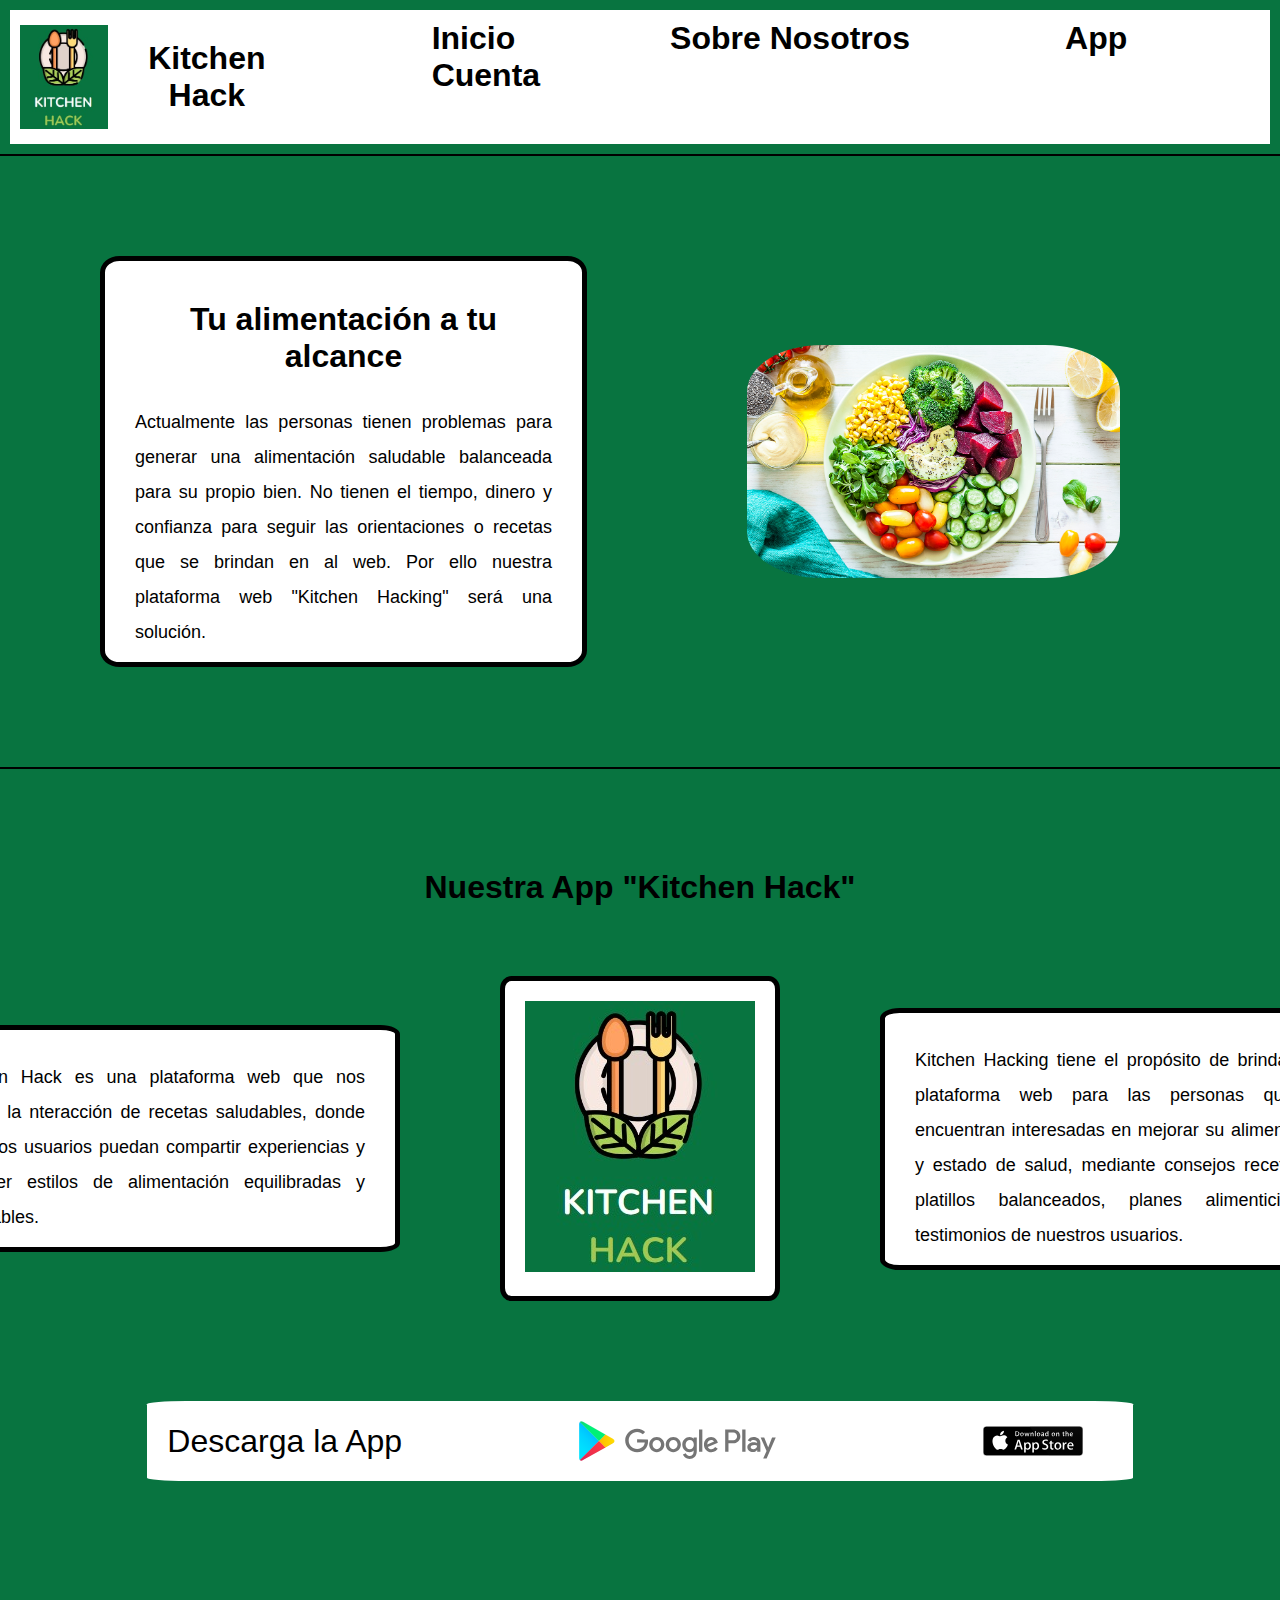
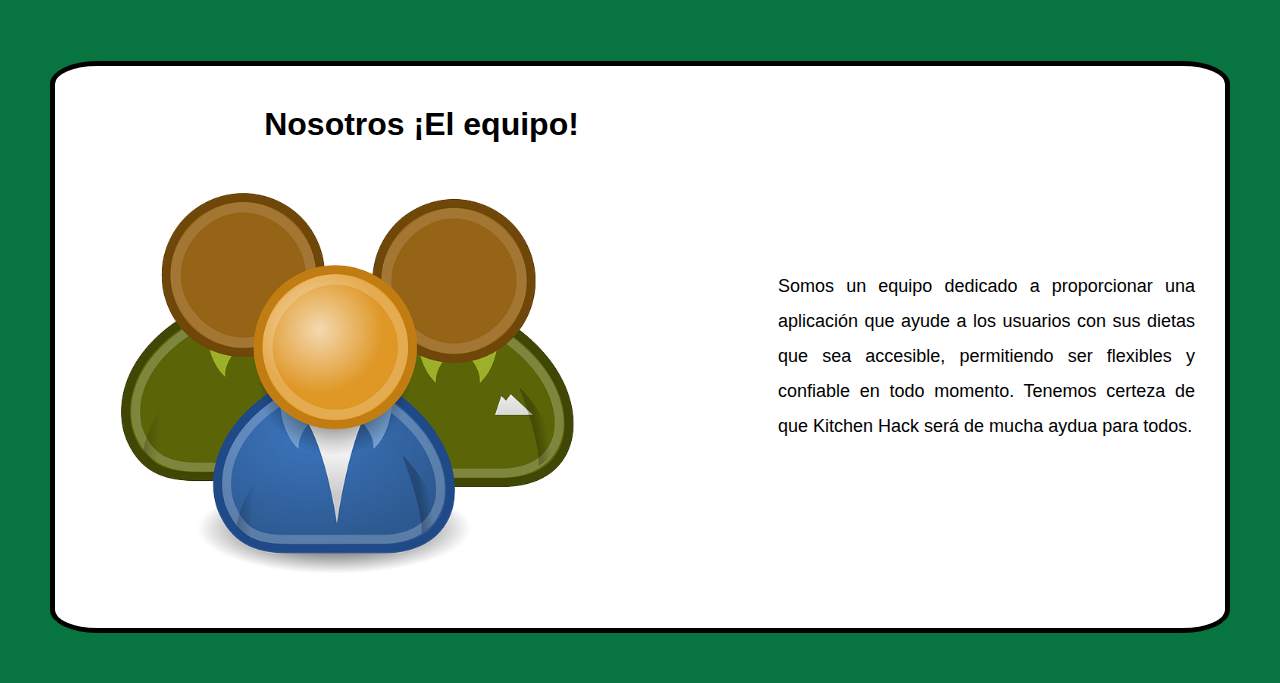
<file: index.html>
<!DOCTYPE html>
<html lang="es">
<head>
    <meta charset="UTF-8">
    <meta name="viewport" content="width=device-width, initial-scale=1.0">
    <title>Kitchen Hack</title>
    <link rel="stylesheet" href="style.css">
    <link rel="icon" href="cb10a24a-430a-4f37-8f18-ed742aeb1d8e.jpg">
</head>
<body>
    <header id="inicio">
        <div class="Ini">
            <img class="logo" src="cb10a24a-430a-4f37-8f18-ed742aeb1d8e.jpg" alt="">
            <h1 class="titulo">Kitchen Hack</Kbd></h1>
        </div>
        <nav>
            
            <a class="element" href="#Inicio">Inicio</a>
            <a class="element" href="#Nosotros">Sobre Nosotros</a>
            <a class="element" href="#App">App</a>
            <a class="element" href="Cuenta.html">Cuenta</a>
        </nav>
        
    </header>
    <main>
        <section>


            <div class="contenido1">
                <div class="columnas">
                    <div class="ctn1">
                        <h1 class="titulo">Tu alimentación a tu alcance</h1>
                        <p class="texto">Actualmente las personas tienen problemas para generar una alimentación saludable balanceada para su propio bien. No tienen el tiempo, dinero y confianza para seguir las orientaciones o recetas que se brindan en al web. Por ello nuestra plataforma web "Kitchen Hacking" será una solución.</p>
                    </div>
                    <div class="ctn1_2">
                        <img class="img" src="iStock-1017706758-mod.jpg" alt="">
                    </div>
                </div>
            </div>


            <div class="contenido2">
                
                <div class="ctn2">
                    <h1 class="titulo">Nuestra App "Kitchen Hack"</h1>
                    <div class="cuadro">
                         <div class="cuad"><p class="texto"> Kitchen Hack es una plataforma web que nos facilita la nteracción de recetas saludables, donde nuestros usuarios puedan compartir experiencias y conocer estilos de alimentación equilibradas y saludables. </p></div>
                        <div class="cuad"><img src="cb10a24a-430a-4f37-8f18-ed742aeb1d8e.jpg" alt="Imagen"></div>
                        <div class="cuad" ><p class="texto">Kitchen Hacking tiene el propósito de brindar una plataforma web para las personas que se encuentran interesadas en mejorar su alimentación y estado de salud, mediante consejos recetas de platillos balanceados, planes alimenticios y testimonios de nuestros usuarios.</p> </div>
                    </div>
                </div>
                <div class="footer">
                    <div class="titulo">Descarga la App</div>
                    <img class="log1" src="google-play-3.svg" alt="">
                    <img class="log1" src="download-on-the-app-store-apple-logo-svgrepo-com.svg" alt="">
                </div>
            </div>


            <div class="contenido3">
                <div class="ctn3_1">
                    <div class="ctn3_1_1">
                        <h1 class="titulo">Nosotros ¡El equipo!</h1>
                    </div>
                    <div class="ctn3_1_2">
                        <img class="img" src="people-304209_640.png" alt="">
                    </div>
                </div>

                <div class="ctn3_2">
                    <p class="texto">Somos un equipo dedicado a proporcionar una aplicación que ayude a los usuarios con sus dietas que sea accesible, permitiendo ser flexibles y confiable en todo momento. Tenemos certeza de que Kitchen Hack será de mucha aydua para todos.</p>
                </div>
            </div>

        </section>
    </main>

</body>
</html>
</file>
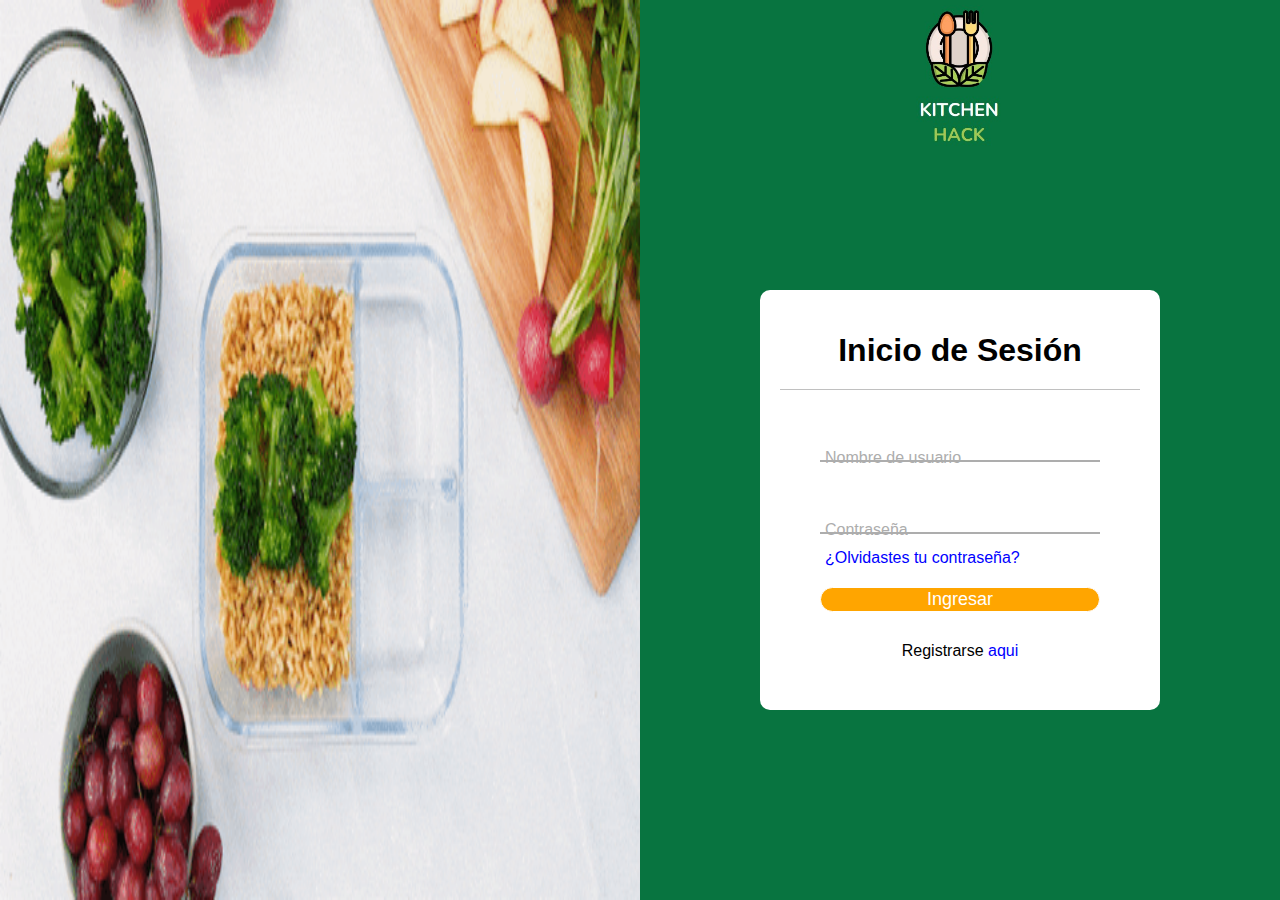
<file: Cuenta.html>
<!DOCTYPE html>
<html lang="es">
<head>
    <meta charset="UTF-8">
    <meta name="viewport" content="width=device-width, initial-scale=1.0">
    <title>Ingreso Kitchen Hack</title>
    <link rel="stylesheet" href="styleCuenta.css">
    <link rel="icon" href="cb10a24a-430a-4f37-8f18-ed742aeb1d8e.jpg">

</head>
<body >
<div class="fondo-izquierdo"></div>
<div class="fondo-derecho">
    <img src="cb10a24a-430a-4f37-8f18-ed742aeb1d8e.jpg" alt="Logo" class="logo">
    <div class="formulario">
        <h1>Inicio de Sesión</h1>
        <form method="get" action="Kitchen.html">
            
            <div class="usuario">
                <input type="text" required>
                <label>Nombre de usuario</label>

            </div>
            <div class="contrasena">
                <input type="password" required>
                <label>Contraseña</label>
            </div>
            <div class="recordar">¿Olvidastes tu contraseña?</div>
            <input type="submit" value="Ingresar">
            <div class="registrarse">
                Registrarse <a href="Registro.html">aqui</a>
            </div>
        </form>
    </div>

</div>
</body>
</html>
</file>
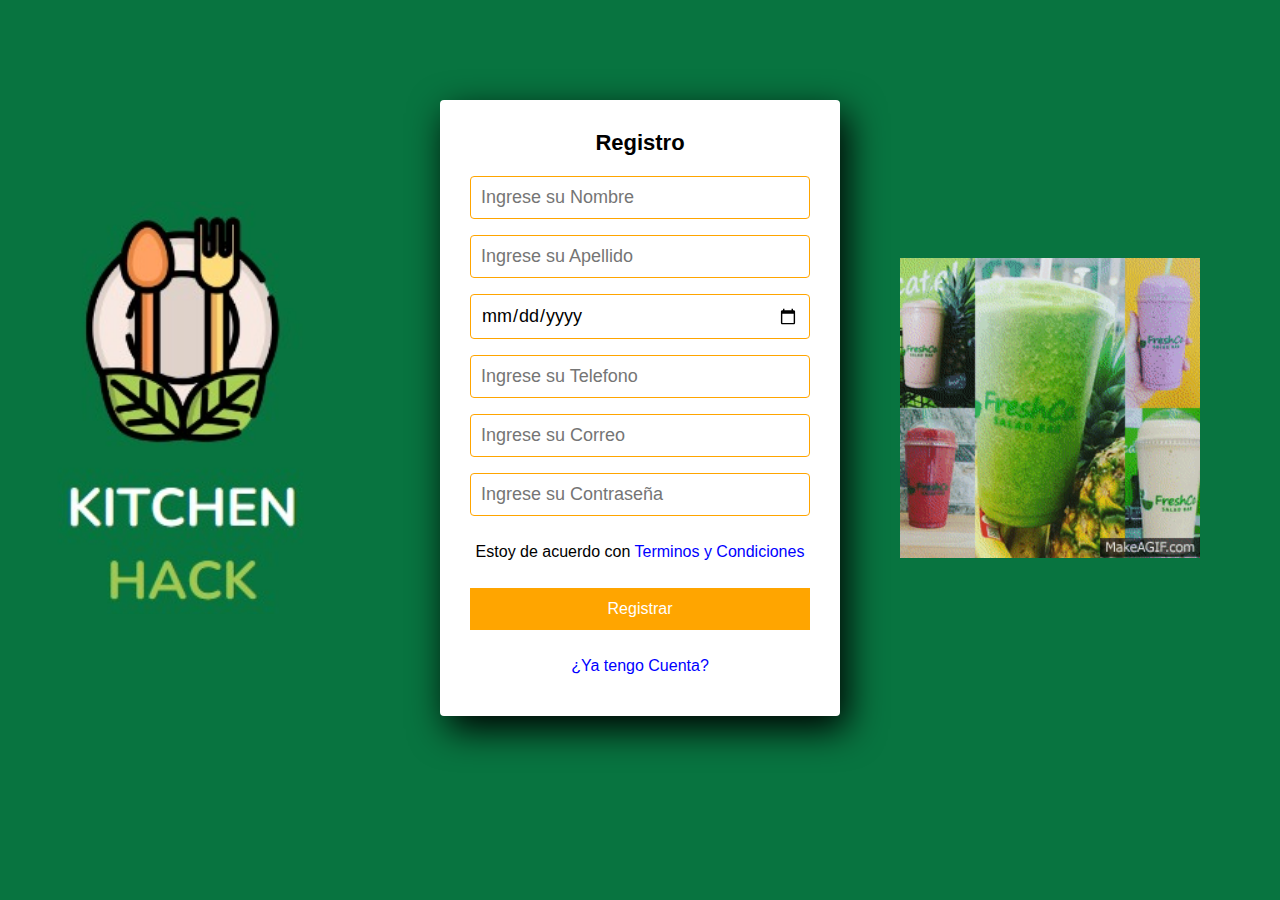
<file: Registro.html>
<!DOCTYPE html>
<html lang="es">
<head>
    <meta charset="UTF-8">
    <meta name="viewport" content="width=device-width, initial-scale=1.0">
    <title>Registro</title>
    <link rel="stylesheet" href="styleRegistro.css">
    <link rel="icon" href="cb10a24a-430a-4f37-8f18-ed742aeb1d8e.jpg">

</head>
<body >
    <img src="cb10a24a-430a-4f37-8f18-ed742aeb1d8e.jpg" alt="Logo" class="logo">
    <img src="comida2.gif" alt="comida" class="imagen">
    <section class="form-register">
        <h4>Registro</h4>
        <input class="controls" type="text" name="nombres" id="nombres" placeholder="Ingrese su Nombre">
        <input class="controls" type="text" name="apellidos" id="apellidos" placeholder="Ingrese su Apellido">
        <input class="controls" type="date" name="fecha" id="fecha" placeholder="Ingrese su Fecha de Nacimiento">
        <input class="controls" type="number" name="telefono" id="telefono" placeholder="Ingrese su Telefono">
        <input class="controls" type="email" name="correo" id="correo" placeholder="Ingrese su Correo">
        <input class="controls" type="password" name="contrasenas" id="contrasenas" placeholder="Ingrese su Contraseña">

        <p>Estoy de acuerdo con <a href="#">Terminos y Condiciones</a></p>
        <input class="botons" type="submit" value="Registrar">
        <p><a href="Cuenta.html">¿Ya tengo Cuenta?</a></p>
    </section>

</body>
</html>
</file>
<file: style.css>
body{
    margin: 0px;
    padding: 0px;
    
    background: #087440;
}

header{
    background: #fff;
    padding: 10px;
    display: flex;
    margin: 10px;
}
.Ini{
    display: flex;
    
    justify-content: space-between;
    align-items: center;
}
.logo{
    width: 88px;
    left: 30px;
    top: 20px;
}

header nav{
    font-size: 32px;
    font-weight: 700;
    font-family: 'Nunito', sans-serif;
    color: #000;
    cursor: pointer;
}
.element{
    display: flexbox;
    justify-content: space-between;
    align-items: center;
    margin: 20px;
    text-align: center;
    padding-left: 106px;

}
header a{
    color: inherit;
    text-decoration: none;
}



.contenido1{
    background: #087440;
    border-top: 2px solid #000;
    margin: 30 px;
    display: flex;
    justify-content: center;
    align-items: center;
}

.img{
    width: 70%;
    height: auto;
    border-radius: 20%;
    margin: 30px;
}
.columnas {
    display: flex;
    justify-content: center; 
    align-items: center;
    margin: 50px;
}
.ctn1{
    display: flex;
    flex-direction: column;
    align-items: center;
    justify-content: center;
    margin: 10px;
    background-color: #fff;
    border-radius: 4%;  
    padding: 20px;
    margin: 50px;
    border: 5px solid #000;
    display: inline-block;
}
.ctn1_2{
    display: flex;
    justify-content: center;
    margin: 30px;
}


.contenido2 {
    background: #087440;
    display: flex;
    justify-content: center;
    align-items: center;
    padding: 80px;
    border-top: 2px solid #000;
    flex-direction: column;
}


.titulo{
    margin: 20px;
    text-align:  center;
    font-family: 'Nunito', sans-serif;
    font-size: 32px;
}
.cuadro{
    display: flex;
    justify-content: space-between;
    align-items: center;
    
}
.ctn2{
    display:flex;
    flex-direction: column;
}
.cuad{
    border-radius: 4%;  
    padding: 20px;
    margin: 50px;
    border: 5px solid #000;
    text-align: center;
    background-color: #fff;
    justify-content: center;
    align-items: center;
}

.texto{

    display: inline-block;
    margin: 10px;
    width: 417px;
    height: 112px;
    text-align: justify;
    font-size: 18px;
    font-style: normal;
    font-family: 'Open Sans', sans-serif;
    line-height: 35px;
    
}

.footer {
    display: flex;
    justify-content: center; 
    align-items: center; 
    background-color: #fff;

    border-radius: 4%;  
    margin: 50px;
    height: 80px;
}

.log1{
    margin: 50px;
    height: 100px;
}



.contenido3{
    display: flex;
    justify-content: center;
    align-items: center;
    border-top: 2px solid #000;
    flex-direction: row;
    border: 5px solid #000;
    background-color: #fff;
    border-radius: 4%;  
    
    padding: 20px;
    margin: 50px;
}

.ctn3_1_1{
    
    text-align: center;
    
    justify-content: center;
    align-items: center;
}

.ctn3_2_1{
    
    text-align: center;
    
    justify-content: center;
    align-items: center;
}
</file>
<file: styleCuenta.css>
body{
    margin: 0;
    padding: 0;
    font-family: 'Nunito', sans-serif;
    display: flex;
    height: 100vh;
}

.fondo-izquierdo {
    background: url('comida.gif') left top / 100% 100% no-repeat; 
    flex: 1;
    display: flex;
    align-items: center;
    justify-content: center;
 
}

.fondo-derecho {
    background-color: #087440;
    flex: 1;
    display: flex;
    align-items: center;
    justify-content: center;
    color: black; 
    flex-direction: column;
    position: relative;
}

.logo{
    position: absolute;
    top: 5px;
    width: 120px;
}

.formulario{
    width: 400px;
    background: white;
    border-radius: 10px;
    padding: 20px; 
    box-sizing: border-box; 
    position: relative;
    top:50px;
}

.formulario h1{
    text-align: center;
    padding: 0 0 20px 0;
    border-bottom: 1px solid silver;
}

.formulario form{
    padding: 0 40px;
    box-sizing: border-box;
    position: relative;
}

form .contrasena {
    position: relative;
    border-bottom: 2px solid #adadad;
    margin: 20px 0; 
}

.contrasena input {
    width: 100%;
    padding: 0 5px;
    height: 40px;
    font-size: 16px;
    border: none;
    background: none;
    outline: none;
}

.contrasena label {
    position: absolute;
    top: 50%;
    left: 5px;
    color: #adadad;
    transform: translateY(50%);
    font-size: 16px;
    pointer-events: none;
    transition: .5s;
}

form .usuario{
    position: relative;
    border-bottom: 2px solid #adadad;
    margin: 30px 0;
}


.usuario input{
    width: 100%;
    padding: 0 5px;
    height: 40px;
    font-size: 16px;
    border: none;
    background: none;
    outline: none;
}


.usuario label{
    position: absolute;
    top: 50%;
    left: 5px;
    color:#adadad;
    transform: translateY(50%);
    font-size: 16px;
    pointer-events: none;
    transition: .5s;

}



.usuario span::before{
    content: '';
    position: absolute;
    top:48px;
    left:0;
    width: 100%;
    height: 2px;
    background: #6C3483;
    transition:.5s;
}

.usuario input:focus ~ label,
.usuario input:focus ~ label{
    top: -5px;
    color: #6C3483;
}

.usuario input:focus ~ span::before,
.usuario input:focus ~ span::before{
    width: 100%;
}

.contrasena span::before {
    content: '';
    position: absolute;
    top: 48px;
    left: 0;
    width: 100%;
    height: 2px;
    background: #6C3483;
    transition: .5s;
}

.contrasena input:focus ~ label,
.contrasena input:focus ~ label {
    top: -5px;
    color: #6C3483;
}

.contrasena input:focus ~ span::before,
.contrasena input:focus ~ span::before {
    width: 100%;
}

.recordar{
    margin: -5px 0 20px 5px;
    color: blue;
    cursor: pointer;
}

.recordar:hover{
    text-decoration: underline;

}

input[type="submit"]{
    width: 100%;
    height: 50%;
    border: 1px solid;
    background: orange;
    border-radius: 25px;
    font-size: 18px;
    color: white;
    cursor: pointer;
    outline: none;

}

input[type="submit"]:hover{
    border-color: orange;
    transition: .5s;

}

.registrarse{
    margin: 30px 0;
    text-align:center;
    font-size: 16px;
    color:black;    
}

.registrarse a{
    color:blue;
    text-decoration: none;
}

.registrarse a:hover{
    text-decoration: underline;
}
</file>
<file: styleRegistro.css>
*{
    margin: 0;
    padding: 0;
    box-sizing: border-box;
}

body{
    background-color: #087440;
    flex-direction: column;
    position: relative;
}

.logo{
    position: absolute;
    top: 50%;
    left: 10px;
    transform: translate(0, -50%); 
    width: 350px;
}

.imagen{
    position: absolute;
    top: 50%; 
    width: 300px;
    right: 80px; 
    transform: translate(0, -50%);
}

.form-register{
    width: 400px;
    background: white;
    padding: 30px;
    margin: auto;
    margin-top: 100px;
    border-radius: 4px;
    font-family: 'Nunito', sans-serif;
    color: black;
    box-shadow: 7px 13px 37px #000;
}

.form-register h4{
    text-align: center;
    font-size: 22px;
    margin-bottom: 20px;

}

.controls{
    width: 100%;
    background: white;
    padding: 10px;
    border-radius: 4px;
    margin-bottom: 16px;
    border: 1px solid orange;
    font-family:'Nunito', sans-serif ;
    font-size: 18px;

}

.form-register p{
    height: 40px;
    text-align: center;
    font-size: 16px;
    line-height: 40px;
}

.form-register a {
    color: blue;
    text-decoration: none;
}

.form-register a:hover {
    color: blue;
    text-decoration: underline;
}

.form-register .botons{
    width: 100%;
    background: orange;
    border: none;
    padding: 12px;
    color: white;
    margin: 16px 0;
    font-size: 16px;
}
</file>
